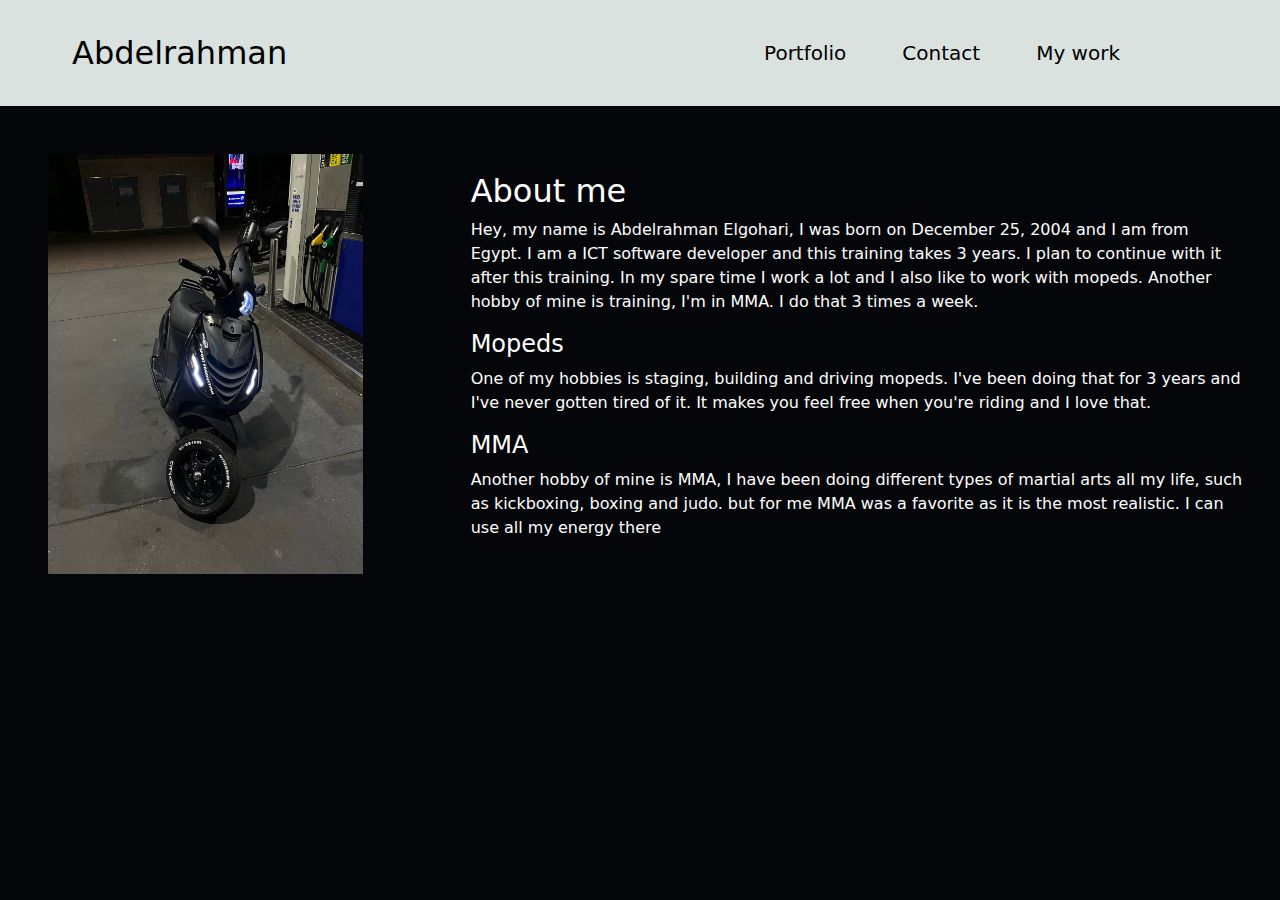
<file: aboutme.html>
<!DOCTYPE html>
<html lang="en">

<head>
    <meta charset="UTF-8">
    <meta http-equiv="X-UA-Compatible" content="IE=edge">
    <meta name="viewport" content="width=device-width, initial-scale=1.0">
    <link href="https://cdn.jsdelivr.net/npm/bootstrap@5.3.3/dist/css/bootstrap.min.css" rel="stylesheet"
        integrity="sha384-QWTKZyjpPEjISv5WaRU9OFeRpok6YctnYmDr5pNlyT2bRjXh0JMhjY6hW+ALEwIH" crossorigin="anonymous">
    <script src="https://cdn.jsdelivr.net/npm/bootstrap@5.3.3/dist/js/bootstrap.bundle.min.js"
        integrity="sha384-YvpcrYf0tY3lHB60NNkmXc5s9fDVZLESaAA55NDzOxhy9GkcIdslK1eN7N6jIeHz"
        crossorigin="anonymous"></script>
    <link rel="stylesheet" href="style.css">
    <title>Portfolio</title>

    <link rel="preconnect" href="https://fonts.googleapis.com">
    <link rel="preconnect" href="https://fonts.gstatic.com" crossorigin>
    <link href="https://fonts.googleapis.com/css2?family=Merriweather&display=swap" rel="stylesheet">
</head>

<body class="aboutme-body">
    <header>
        <nav class="navbar navbar-expand-sm  py-4">
            <div class="container-fluid px-5">
                <a class="navbar-brand fs-2 ms-3 position-relative px-2" href="index.html">Abdelrahman</a>
                <button class="navbar-toggler" type="button" data-bs-toggle="collapse" data-bs-target="#collapisebleNavbar"
                    aria-controls="collapisebleNavbar" aria-expanded="false" aria-label="Toggle navigation">
                    <i class="bi bi-list fs-1"></i>
                </button>
    
                <div class="collapse navbar-collapse me-5 pe-5 ms-3 mt-2" id="collapisebleNavbar">
                    <ul class="navbar-nav mb-2 justify-content-end w-100 gap-4">
                        <li class="nav-item">
                            <a class="link text-black text-decoration-none position-relative fs-5 px-3" href="pofo.html">Portfolio</a>
                        </li>
                        <li class="nav-item">
                            <a class="link text-black text-decoration-none position-relative fs-5 px-3" href="contact.html">Contact</a>
                        </li>
                        <li class="nav-item">
                            <a class="link text-black text-decoration-none position-relative fs-5 px-3" href="mywork.html">My work</a>
                        </li>
                    </ul>
                </div>
            </div>
        </nav>
    </header>

    <main>
        <div class="row">
            <div class="col-sm-4 ">
                <img src="img/tankzip.jpg" class="img-fluid rounded-5 px-5 py-5 " alt="" width=>
            </div>
            <div class="col-sm-8 text-white d-flex justify-content-center flex-column px-5">
                <h2>About me</h2>

                <p> Hey, my name is Abdelrahman Elgohari, I was born on December 25, 2004 and I am from Egypt. I am a ICT
                    software developer and this training takes 3 years. I plan to continue with it after this training.
                    In my spare time I work a lot and I also like to work with mopeds. Another hobby of mine is
                    training, I'm in MMA. I do that 3 times a week. </p>

                <h4>Mopeds</h4>
                <p>
                    One of my hobbies is staging, building and driving mopeds. I've been doing that for 3 years and I've
                    never gotten tired of it. It makes you feel free when you're riding and I love that.
                </p>
                <h4>MMA</h4>
                <p> Another hobby of mine is MMA, I have been doing different types of martial arts all my life, such as
                    kickboxing, boxing and judo. but for me MMA was a favorite as it is the most realistic. I can use
                    all my energy there</p>
            </div>
        </div>

    </main>

</body>

</html>
</file>
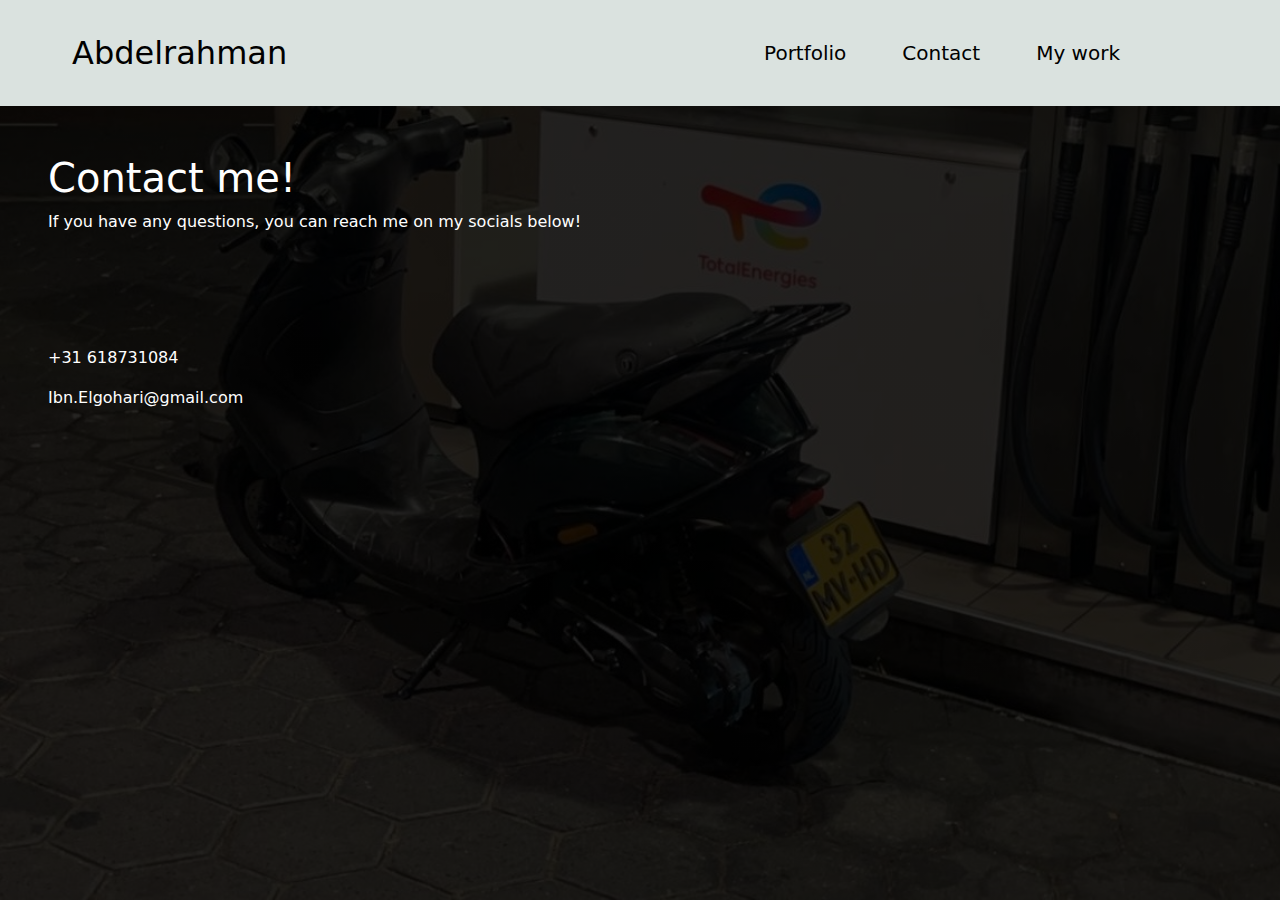
<file: contact.html>
<!DOCTYPE html>
<html lang="en">

<head>
    <meta charset="UTF-8">
    <meta http-equiv="X-UA-Compatible" content="IE=edge">
    <meta name="viewport" content="width=device-width, initial-scale=1.0">
    <link href="https://cdn.jsdelivr.net/npm/bootstrap@5.3.3/dist/css/bootstrap.min.css" rel="stylesheet"
        integrity="sha384-QWTKZyjpPEjISv5WaRU9OFeRpok6YctnYmDr5pNlyT2bRjXh0JMhjY6hW+ALEwIH" crossorigin="anonymous">
    <script src="https://cdn.jsdelivr.net/npm/bootstrap@5.3.3/dist/js/bootstrap.bundle.min.js"
        integrity="sha384-YvpcrYf0tY3lHB60NNkmXc5s9fDVZLESaAA55NDzOxhy9GkcIdslK1eN7N6jIeHz"
        crossorigin="anonymous"></script>
    <link rel="stylesheet" href="style.css">
    <title>Portfolio</title>

    <link rel="preconnect" href="https://fonts.googleapis.com">
    <link rel="preconnect" href="https://fonts.gstatic.com" crossorigin>
    <link href="https://fonts.googleapis.com/css2?family=Merriweather&display=swap" rel="stylesheet">
</head>

<body class="contact-body">
    <header>
        <nav class="navbar navbar-expand-sm  py-4">
            <div class="container-fluid px-5">
                <a class="navbar-brand fs-2 ms-3 position-relative px-2" href="index.html">Abdelrahman</a>
                <button class="navbar-toggler" type="button" data-bs-toggle="collapse"
                    data-bs-target="#collapisebleNavbar" aria-controls="collapisebleNavbar" aria-expanded="false"
                    aria-label="Toggle navigation">
                    <i class="bi bi-list fs-1"></i>
                </button>

                <div class="collapse navbar-collapse me-5 pe-5 ms-3 mt-2" id="collapisebleNavbar">
                    <ul class="navbar-nav mb-2 justify-content-end w-100 gap-4">
                        <li class="nav-item">
                            <a class="link text-black text-decoration-none position-relative fs-5 px-3"
                                href="pofo.html">Portfolio</a>
                        </li>
                        <li class="nav-item">
                            <a class="link text-black text-decoration-none position-relative fs-5 px-3"
                                href="contact.html">Contact</a>
                        </li>
                        <li class="nav-item">
                            <a class="link text-black text-decoration-none position-relative fs-5 px-3"
                                href="mywork.html">My work</a>
                        </li>
                    </ul>
                </div>
            </div>
        </nav>
    </header>


    <main>
        <div class="text text-white py-5 px-5">
            <h1>Contact me!</h1>
            <p>If you have any questions, you can reach me on my socials below!</p>
        </div>



        <div class="contact text-white py-5 px-5">
            <p class="number">+31 618731084</p>
            <p>Ibn.Elgohari@gmail.com</p>
        </div>
    </main>

</body>

</html>
</file>
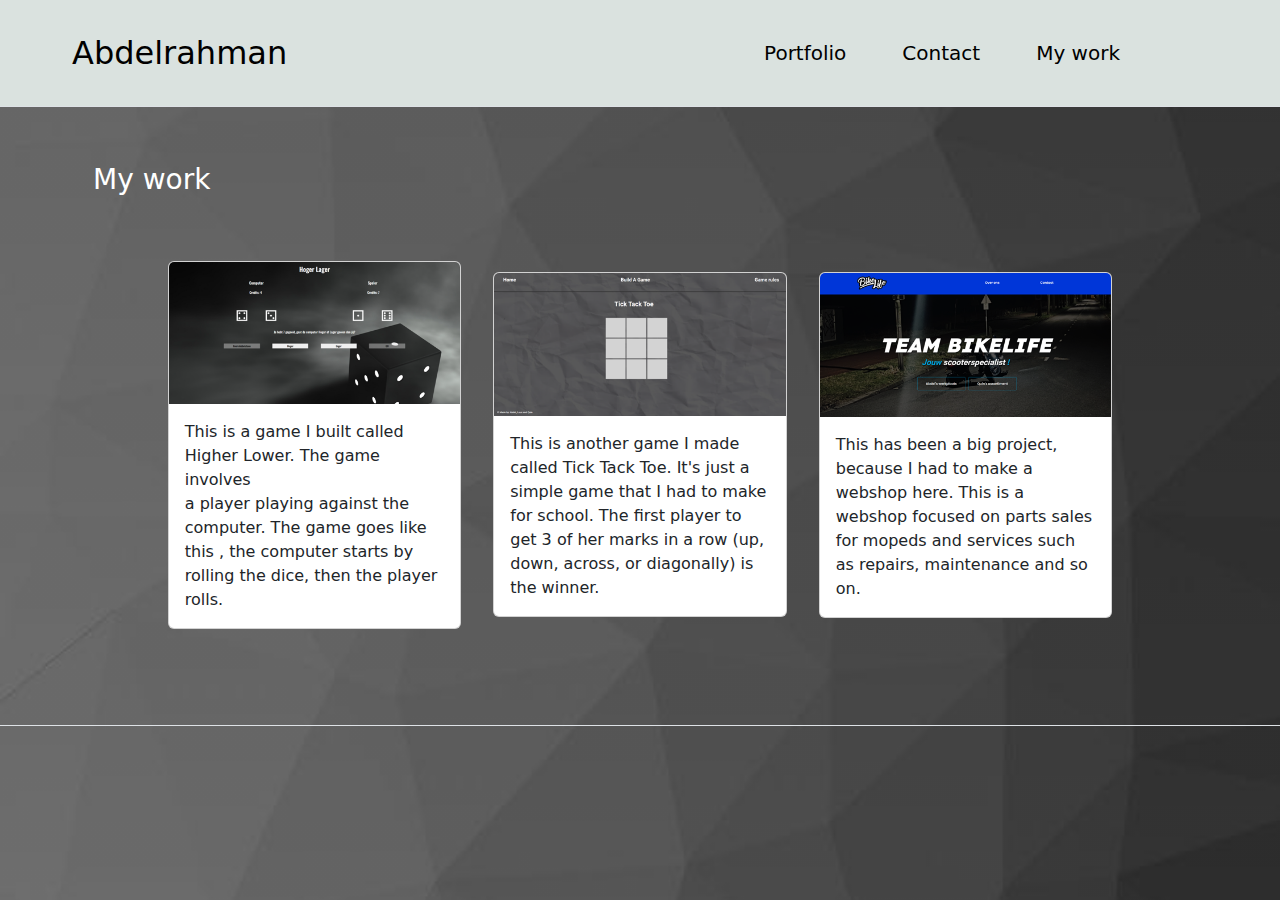
<file: mywork.html>
<!DOCTYPE html>
<html lang="en">
<head>
    <meta charset="UTF-8">
    <meta http-equiv="X-UA-Compatible" content="IE=edge">
    <meta name="viewport" content="width=device-width, initial-scale=1.0">
    <link href="https://cdn.jsdelivr.net/npm/bootstrap@5.3.3/dist/css/bootstrap.min.css" rel="stylesheet"
        integrity="sha384-QWTKZyjpPEjISv5WaRU9OFeRpok6YctnYmDr5pNlyT2bRjXh0JMhjY6hW+ALEwIH" crossorigin="anonymous">
    <script src="https://cdn.jsdelivr.net/npm/bootstrap@5.3.3/dist/js/bootstrap.bundle.min.js"
        integrity="sha384-YvpcrYf0tY3lHB60NNkmXc5s9fDVZLESaAA55NDzOxhy9GkcIdslK1eN7N6jIeHz"
        crossorigin="anonymous"></script>
    <link rel="stylesheet" href="style.css">
    <title>Portfolio</title>

    <link rel="preconnect" href="https://fonts.googleapis.com">
    <link rel="preconnect" href="https://fonts.gstatic.com" crossorigin>
    <link href="https://fonts.googleapis.com/css2?family=Merriweather&display=swap" rel="stylesheet">
</head>
<body class="mywork-body">
    <header>
        <nav class="navbar navbar-expand-sm  py-4">
            <div class="container-fluid px-5">
                <a class="navbar-brand fs-2 ms-3 position-relative px-2" href="index.html">Abdelrahman</a>
                <button class="navbar-toggler" type="button" data-bs-toggle="collapse" data-bs-target="#collapisebleNavbar"
                    aria-controls="collapisebleNavbar" aria-expanded="false" aria-label="Toggle navigation">
                    <i class="bi bi-list fs-1"></i>
                </button>
    
                <div class="collapse navbar-collapse me-5 pe-5 ms-3 mt-2" id="collapisebleNavbar">
                    <ul class="navbar-nav mb-2 justify-content-end w-100 gap-4">
                        <li class="nav-item">
                            <a class="link text-black text-decoration-none position-relative fs-5 px-3" href="pofo.html">Portfolio</a>
                        </li>
                        <li class="nav-item">
                            <a class="link text-black text-decoration-none position-relative fs-5 px-3" href="contact.html">Contact</a>
                        </li>
                        <li class="nav-item">
                            <a class="link text-black text-decoration-none position-relative fs-5 px-3" href="mywork.html">My work</a>
                        </li>
                    </ul>
                </div>
            </div>
        </nav>
    </header>

    <main>

    <div class="row py-5 d-flex justify-content-center align-items-center border">


        <div class="col-sm-3 d-flex justify-content-center py-2 text-white"><h3 class="work-sm">My work</h3></div>
        <div class="col-sm-9"></div>
        <div class="col-sm-3 bg-body-black d-flex justify-content-center py-5 px-3">
            <div class="card" style="width: 30rem;">
                <img src="img/Afbeelding1.png" class="card-img-top img-fluid" alt="..." width="900">
                <div class="card-body">
                  <p class="card-text"> This is a game I built called Higher Lower. The game involves <br> a player playing against the computer.
                    The game goes like this , the computer starts by rolling the dice, then the player rolls.</p>
                </div>
              </div>
        </div>
        <div class="col-sm-3 bg-body-black d-flex justify-content-center py-5 px-3">
            <div class="card" style="width: 30rem;">
                <img src="img/Afbeelding2.png" class="card-img-top img-fluid" alt="..." width="900">
                <div class="card-body">
                  <p class="card-text"> This is another game I made called Tick Tack Toe. It's just a simple game that I had to make for
                    school. The first player to get 3 of her marks in a row (up, down, across, or diagonally) is the winner.</p>
                </div>
              </div>
        </div>
        <div class="col-sm-3 bg-body-black d-flex justify-content-center py-5 px-3">
            <div class="card" style="width: 30rem;">
                <img src="img/Afbeelding3.png" class="card-img-top img-fluid" alt="..." width="900">
                <div class="card-body">
                  <p class="card-text"> This has been a big project, because I had to make a webshop here. This is a webshop focused on
                    parts sales for mopeds and services such as repairs, maintenance and so on.</p>
                </div>
              </div>
        </div>
       
    </div>

    </main>


</body>
</html>
</file>
<file: style.css>
:root {
    --black: #050609;
    --white: #ffffff;
    --darkgray: #747578;
    --gray: #d2d2d2;
    --lightgray: #dae2df;
}



.index-body {
    background-image: linear-gradient(rgba(0, 0, 0, 65%), rgba(0, 0, 0, 65%)), url(/img/achtergrond.jpg);
    background-size: cover;
    background-attachment: fixed;
    
    

}

.navbar {
    background-color: var(--lightgray);
}

.btn {
    background-color: var(--darkgray);
    border-color: var(--darkgray);
}

.aboutme-body{
    background-color: var(--black);
}

.contact-body {
    background-color: var(--black);
    background-image: linear-gradient(rgba(0, 0, 0, 85%), rgba(0, 0, 0, 85%)), url(/img/groenetankzip.jpg);
    background-size:cover;
    background-attachment: fixed;
}

.mywork-body {
    background-image: linear-gradient(rgba(0, 0, 0, 50%), rgba(0, 0, 0, 50%)),url(/img/achtergrondruiten.jpg);
    background-size:cover;
    background-attachment: fixed;

}

.pofo-body{
    background-image: linear-gradient(rgba(0, 0, 0, 65%), rgba(0, 0, 0, 65%)),url(/img/achtergrondsmoke.jpg);
    background-size:cover;
    background-attachment: fixed;
}
</file>
